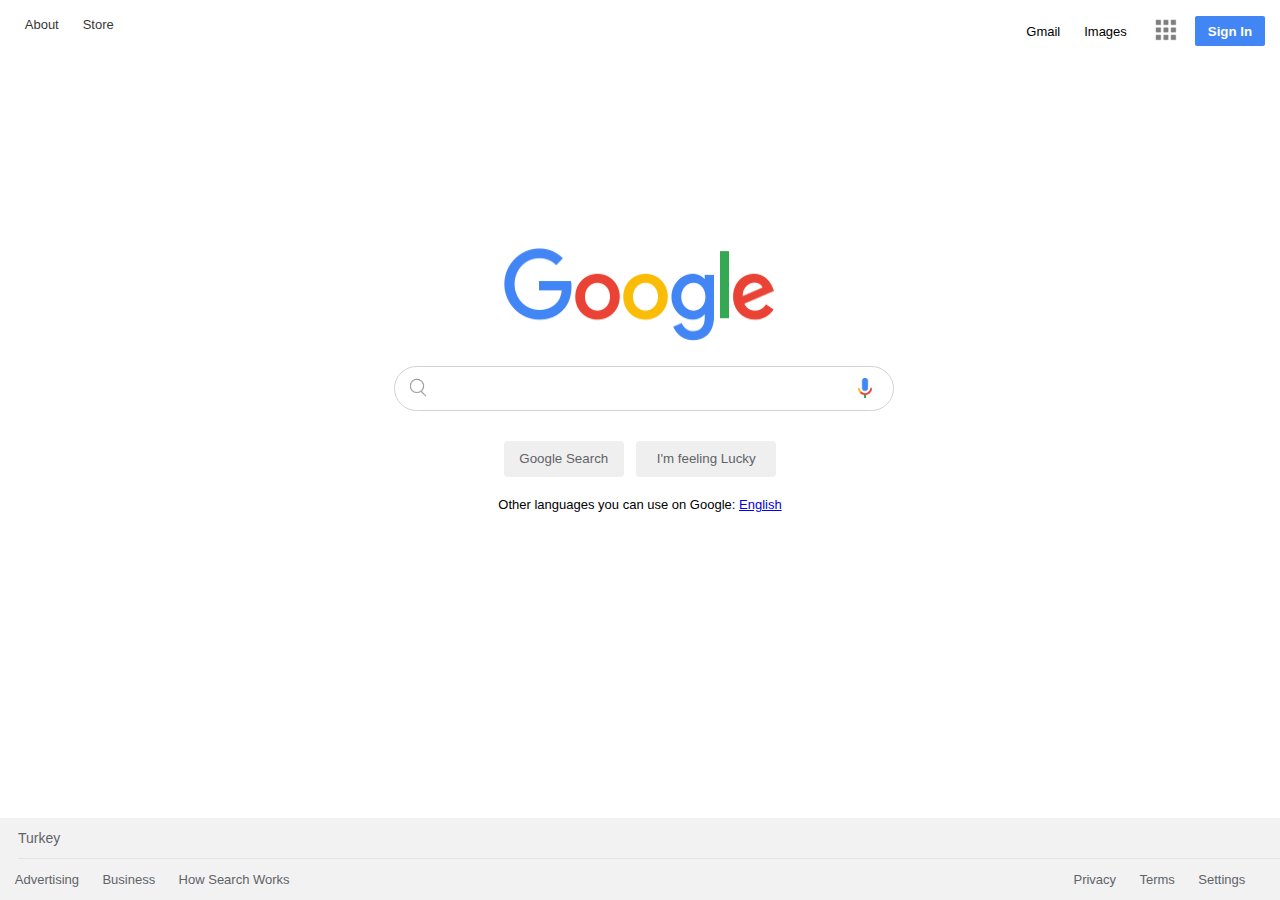
<file: google_landing_page/index.html>
<!DOCTYPE html>
<html lang="en">
<head>
    <meta charset="UTF-8">
    <meta http-equiv="X-UA-Compatible" content="IE=edge">
    <meta name="viewport" content="width=device-width, initial-scale=1.0">
    <title>Google Landing Page</title>
    <link rel="stylesheet" href="style.css">
    <link rel="icon" href="./images/gfavicon.png" type="image/png">
</head>
<body>
    <header>
        <nav class="header-left">
            <a href="#" class="header-links">About</a>
            <a href="#" class="header-links">Store</a>
        </nav>

        <nav class="header-right">
            <a href="#" class="header-links">Gmail</a>
            <a href="#" class="header-links">Images</a>
            <a href="#" class="header-links" id="appicon"><img src="./images/appicon.png" alt="application_icon"></a>
            <button class="header-links" id="sign-in-btn">Sign In</button>
        </nav>
        <div class="clear"></div>
    </header>

    <img id="google" src="./images/googlelogo.png" alt="google logo">

    <div class="searchbar">
        <input type="text" id="search">
        <img id="mag" src="./images/magnifying_glass.jpg" alt="magnifying-glass">
        <a href="#"><img src="./images/google_microphone.png" alt="microphone" id="microphone"></a>
    </div>

    <div class="btn-container">
        <button id="btn1" type="button" name="button">Google Search</button>
        <button id="btn2" type="button" name="button">I'm feeling Lucky</button>
    </div>

    <div class="lang">
        <p id="language">Other languages you can use on Google: <a href="#">English</a> </p>
    </div>

    <footer>
        <div class="country">Turkey</div>

        <nav class="footer-left">
            <a href="#" class="footer-links">Advertising</a>
            <a href="#" class="footer-links">Business</a>
            <a href="#" class="footer-links">How Search Works</a>
        </nav>

        <nav class="footer-right">
            <a href="#" class="footer-links">Privacy</a>
            <a href="#" class="footer-links">Terms</a>
            <a href="#" class="footer-links">Settings</a>
        </nav>

    </footer>


</body>
</html>
</file>
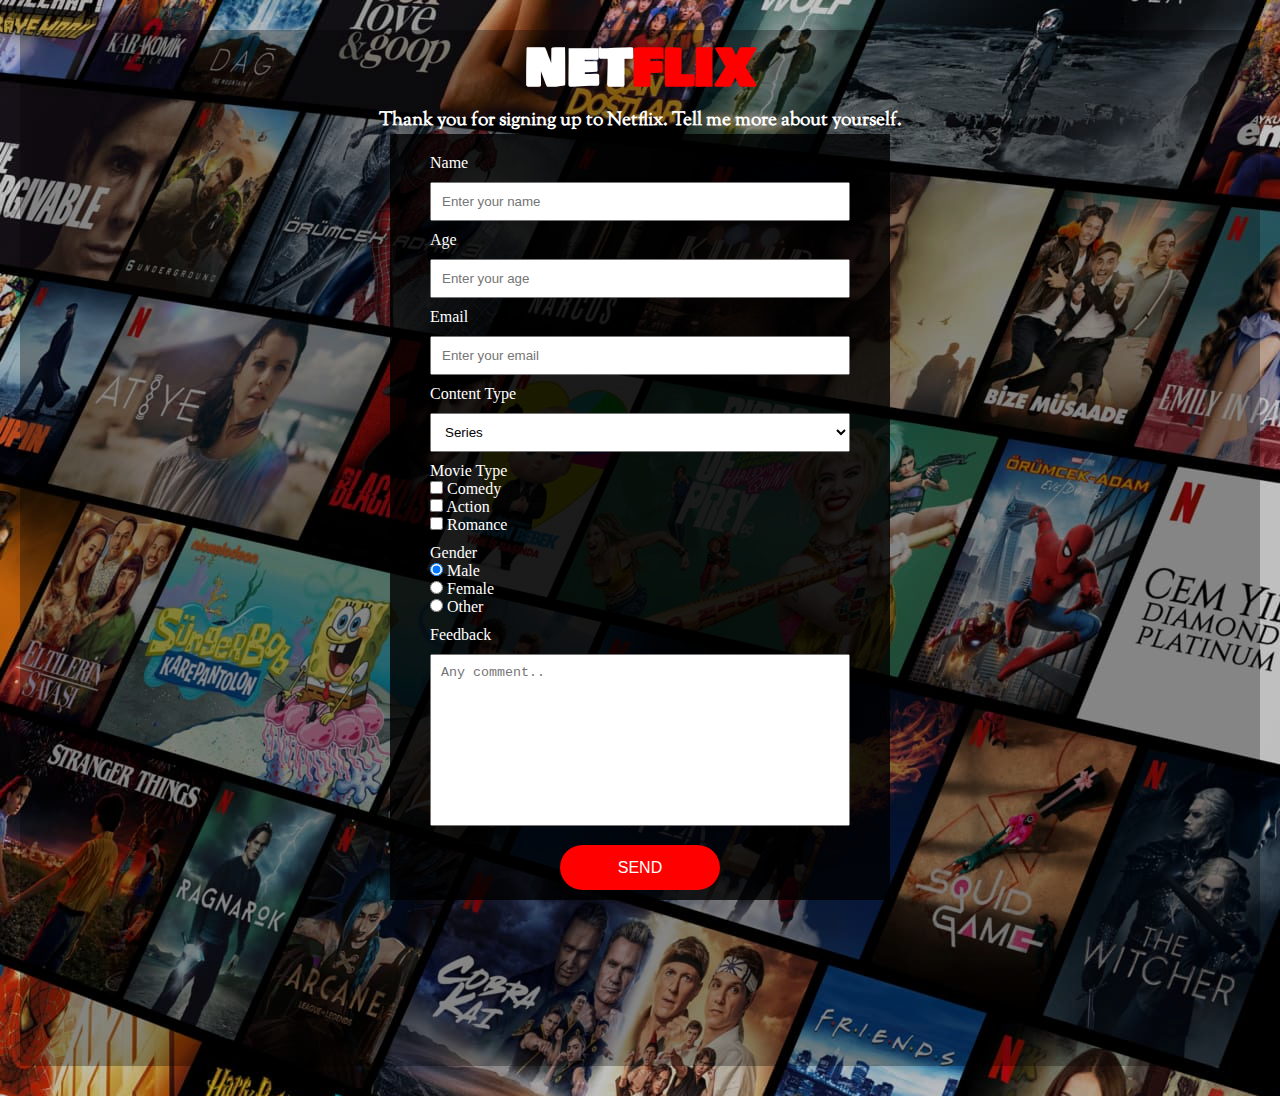
<file: netflix_survey_form/index.html>
<!DOCTYPE html>
<html lang="en">

<head>
    <meta charset="UTF-8">
    <meta http-equiv="X-UA-Compatible" content="IE=edge">
    <meta name="viewport" content="width=device-width, initial-scale=1.0">
    <title>NETFLIX</title>
    <link rel="stylesheet" href="style.css">
    <link rel="preconnect" href="https://fonts.googleapis.com">
    <link rel="preconnect" href="https://fonts.gstatic.com" crossorigin>
    <link href="https://fonts.googleapis.com/css2?family=Bowlby+One+SC&family=Sorts+Mill+Goudy:ital@1&display=swap"
        rel="stylesheet">
</head>

<body>
    <div id="container">
        <header>
            <h1 id="title">
                NET<span>FLIX</span>
            </h1>
            <h3 id="description">
                Thank you for signing up to Netflix. Tell me more about yourself.
            </h3>
        </header>

        <div id="survey-form-container">
            <div id="survey-form">
                <form action="result.html" method="GET" target="_blank">
                    <div class="input-box">
                        <label for="name">Name</label><br>
                        <input type="text" id="name" name="name" placeholder="Enter your name">
                    </div>

                    <div class="input-box">
                        <label for="age">Age</label><br>
                        <input type="number" id="age" name="age" placeholder="Enter your age">
                    </div>

                    <div class="input-box">
                        <label for="email">Email</label><br>
                        <input type="email" id="email" name="email" placeholder="Enter your email">
                    </div>

                    <div class="input-box">
                        <label for="content">Content Type</label><br>
                        <select name="content" id="dropdown">
                            <option value="movie">Movie</option>
                            <option value="series" selected>Series</option>
                            <option value="documentary">Documentary</option>
                        </select>
                    </div>
<!-- movie type kısmı checkboxlar -->
                    <div class="input-box">
                        <label for="movie">Movie Type</label><br>
                        <input type="checkbox" name="movie" value="Comedy" id="first-check">
                        <label for="first-check">Comedy</label><br>
                        <input type="checkbox" name="movie" value="action" id="second-check">
                        <label for="second-check">Action</label><br>
                        <input type="checkbox" name="movie" value="romance" id="third-check">
                        <label for="third-check">Romance</label>
                    </div>

                    <div class="input-box">
                        <label for="gender">Gender</label><br>
                        <input type="radio" name="gender" value="male" id="male" checked>
                        <label for="male">Male</label><br>

                        <input type="radio" name="gender" value="female" id="female">
                        <label for="female">Female</label><br>

                        <input type="radio" name="gender" value="others" id="others">
                        <label for="male">Other</label><br>
                    </div>

                    <div class="input-box">
                        <label for="feedback">Feedback</label><br>
                        <textarea name="feedback" id="feedback" cols="30" rows="10" placeholder="Any comment.."></textarea>
                    </div>

                    <div id="form-submit">
                        <input type="submit" value="SEND" id="form-button">
                    </div>

                </form>
            </div>
        </div>

    </div>
</body>

</html>
</file>
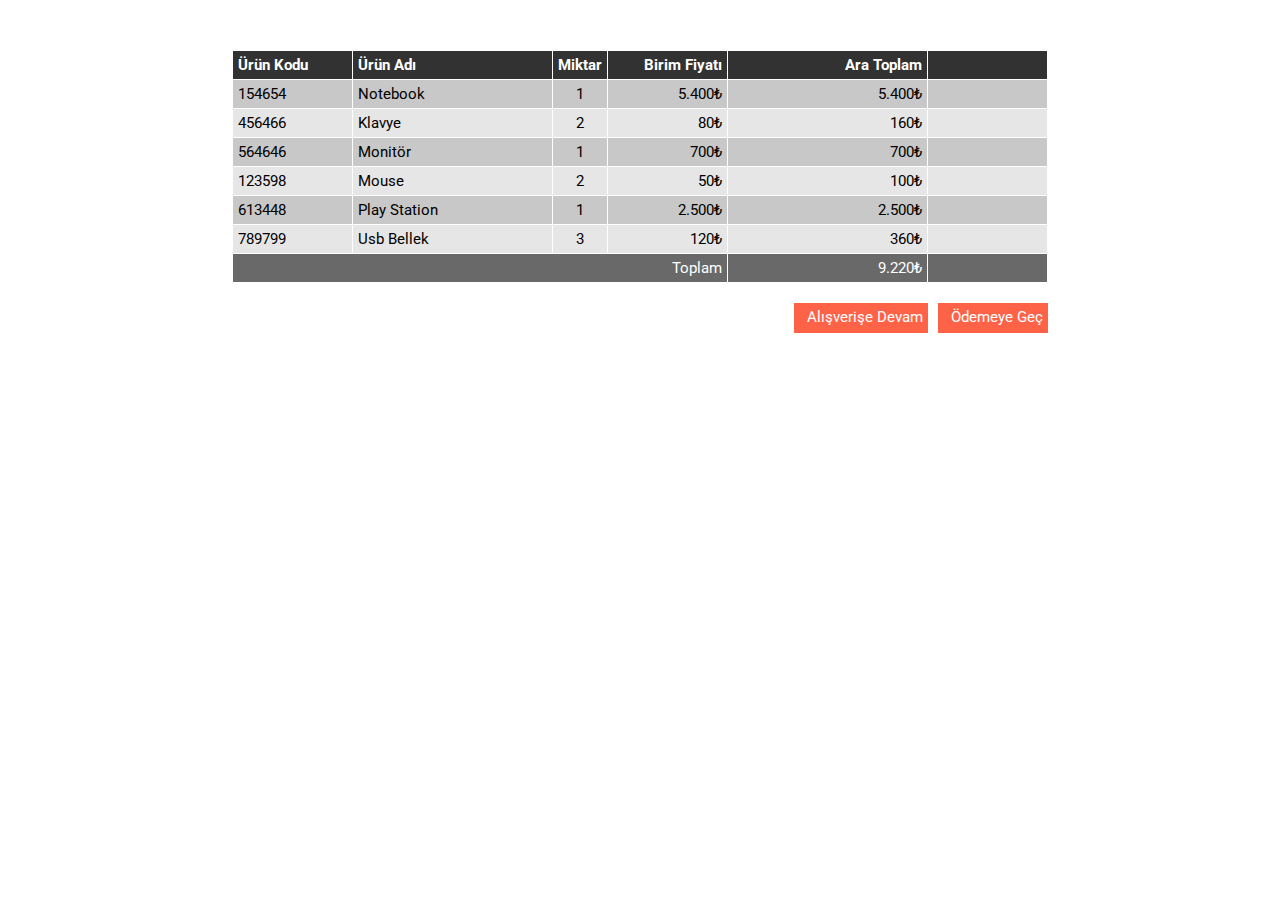
<file: shopping_cart/index.html>
<!DOCTYPE html>
<html lang="en">
<head>
    <meta charset="UTF-8">
    <meta http-equiv="X-UA-Compatible" content="IE=edge">
    <meta name="viewport" content="width=device-width, initial-scale=1.0">
    <title>Alışveriş Sepeti</title>
    <link rel="stylesheet" href="style.css">
    <link rel="stylesheet" href="https://cdnjs.cloudflare.com/ajax/libs/font-awesome/6.1.1/css/all.min.css" integrity="sha512-KfkfwYDsLkIlwQp6LFnl8zNdLGxu9YAA1QvwINks4PhcElQSvqcyVLLD9aMhXd13uQjoXtEKNosOWaZqXgel0g==" crossorigin="anonymous" referrerpolicy="no-referrer" />
    <link rel="preconnect" href="https://fonts.googleapis.com">
    <link rel="preconnect" href="https://fonts.gstatic.com" crossorigin>
    <link href="https://fonts.googleapis.com/css2?family=Roboto:wght@100;300;400;700;900&family=Source+Sans+Pro:wght@700&display=swap" rel="stylesheet">

</head>
<body>
    <div class="container">
        <table>
            <tr id="baslik">
                <th>Ürün Kodu</th>
                <th>Ürün Adı</th>
                <th>Miktar</th>
                <th>Birim Fiyatı</th>
                <th>Ara Toplam</th>
                <th></th>
            </tr>

            <tr>
                <td>154654</td>
                <td>Notebook</td>
                <td>1</td>
                <td>5.400₺</td>
                <td>5.400₺</td>
                <td>
                    <i class="fa-solid fa-pen-to-square"></i>
                    <i class="fa-regular fa-trash-can"></i>
                </td>
            </tr>

            <tr>
                <td>456466</td>
                <td>Klavye</td>
                <td>2</td>
                <td>80₺</td>
                <td>160₺</td>
                <td>
                    <i class="fa-solid fa-pen-to-square"></i>
                    <i class="fa-regular fa-trash-can"></i>
                </td>
            </tr>

            <tr>
                <td>564646</td>
                <td>Monitör</td>
                <td>1</td>
                <td>700₺</td>
                <td>700₺</td>
                <td>
                    <i class="fa-solid fa-pen-to-square"></i>
                    <i class="fa-regular fa-trash-can"></i>
                </td>
            </tr>

            <tr>
                <td>123598</td>
                <td>Mouse</td>
                <td>2</td>
                <td>50₺</td>
                <td>100₺</td>
                <td>
                    <i class="fa-solid fa-pen-to-square"></i>
                    <i class="fa-regular fa-trash-can"></i>
                </td>
            </tr>

            <tr>
                <td>613448</td>
                <td>Play Station</td>
                <td>1</td>
                <td>2.500₺</td>
                <td>2.500₺</td>
                <td>
                    <i class="fa-solid fa-pen-to-square"></i>
                    <i class="fa-regular fa-trash-can"></i>
                </td>
            </tr>

            <tr>
                <td>789799</td>
                <td>Usb Bellek</td>
                <td>3</td>
                <td>120₺</td>
                <td>360₺</td>
                <td>
                    <i class="fa-solid fa-pen-to-square"></i>
                    <i class="fa-regular fa-trash-can"></i>
                </td>
            </tr>

            <tr>
                <!-- <td></td>
                <td></td>
                <td></td> -->
                <td colspan="4">Toplam</td>
                <td>9.220₺</td>
                <td></td>
            </tr>
            
        </table>

        <div class="footer">
            <div id="footer1">
                <i class="fa-solid fa-cart-shopping"></i>
                <span>Alışverişe Devam</span>
            </div>
            <div id="footer2">
                <i class="fa-solid fa-credit-card"></i>
                <span>Ödemeye Geç</span>
            </div>
        </div>

    </div>

    
    
</body>
</html>
</file>
<file: google_landing_page/style.css>
* {
    margin: 0;
    padding: 0;
    box-sizing: border-box;
}

header {
    width: 100%;
    padding-left: 15px;
    padding-right: 15px;
    padding-top: 15px;
    display: block;
}

.header-left {
    float: left;
    opacity: 0.8;
    /* margin-top: 15px; */
}

.header-right {
    float: right;
    /* margin-right: 25px; */
}

.clear {
    clear: both;
  }

.header-links {
    color: black;
}

#appicon {
    vertical-align: middle;
    opacity: 0.5;
}

#appicon:hover {
    opacity: 1;
}

#sign-in-btn {
    color: white;
    background-color: #4285f4;
    border: none;
    height: 30px;
    width: 70px;
    font-weight: bold;
    border-radius: 2px;
  }
  
  #sign-in-btn:hover {
    text-decoration: none;
    box-shadow: 0 2px 0 rgba(0, 0, 0, 0.15);
    cursor: pointer;
  }
  
  #sign-in-btn:active {
    box-shadow: inset 0 2px 0 rgba(0, 0, 0, 0.15);
  }


body {
    font-family: Arial, sans-serif;
    width: 100%;
    white-space: nowrap;
}

nav a {
    color: black;
    text-decoration: none;
    margin-left: 0.75em;
    margin-right: 0.75em;
    font-size: 13px;
  }

  a:hover {
      text-decoration: underline;
  }

#google {
    height: 95px;
    width: 272px;
    display: block;
    margin-left: auto;
    margin-right: auto;
    margin-top: 200px;
}

#mag {
    height: 30px;
    width: 30px;
    position: relative;
    top: 10px;
    right: 495px;
  }


  #microphone {
    position: relative;
    top: 5px;
    right: 74px;
    height: 20px;
  }
  
  .searchbar {
    text-align: center;
    padding-top: 20px;
    margin-left: 60px;
  }

  #search {
    font-size: 16px;
    height: 45px;
    width: 500px;
    border-radius: 25px;
    padding: 3px;
    border: 1px solid lightgray;
    padding-left: 50px;
  }
  
  #search:hover {
    box-shadow: 3px 3px 5px lightgray;
  }
  
  #search:focus {
      outline: 0;;
  }
  

  input {
    width: 200px;
  }
  
  .btn-container {
      text-align: center;
      padding-top: 30px;

  }

  #btn1 {
    height: 36px;
    width: 120px;
    border: hidden;
    border-radius: 4px;
    color: #5f6368;
    margin-right: 8px;
  }
  
  #btn1:hover {
    color: black;
    border: 1px solid lightgray;
    box-shadow: 0.7px 0.7px 0.7px lightgray;
    cursor: pointer;
  }
  
  #btn2 {
    height: 36px;
    width: 140px;
    border: hidden;
    border-radius: 4px;
    color: #5f6368;
  }
  
  #btn2:hover {
    color: black;
    border: 1px solid lightgray;
    box-shadow: 0.7px 0.7px 0.7px lightgray;
    cursor: pointer;
  }

  .lang {
      text-align: center;
      margin-top: 20px;
      font-size: small;
  }

  footer {
    width: 100%;
    padding-left: 5px;
    background-color: #f2f2f2;
    line-height: 40px;
    font-size: 14px;
    /* border-top: 1px solid #e4e4e4; */
    position: fixed;
    bottom: 0;
  }

  .country {
    border-bottom: 1px solid #e4e4e4;
    margin-left: 13px;
    color: #5f6368;
}

.footer-links {
    color: #5f6368;
  }
  
  .footer-left {
    float: left;
  }
  
  .footer-right {
    float: right;
    margin-right: 25px;
  }
</file>
<file: netflix_survey_form/style.css>
* {
    margin: 0;
    padding: 0;
    box-sizing: border-box;
}

body {
    background-image: url(./images/background_image.jpg);
    color: white;
}

#container {
    max-width: 1240px;
    background-color: rgba(0,0,0,0.3);
    height: 1036px;
    margin: 30px auto;
}

#title {
    color: white;
    font-size: 3.1rem;
    font-family: 'Bowlby One SC';
    letter-spacing: 0.31px;
}
 span {
     color: red;
 }

 #description {
    font-family: 'Sorts Mill Goudy';
 }

 header {
    text-align: center;
 }

 #survey-form-container {
     width: 500px;
     /* height: 897px; */
     background-color: rgba(0, 0, 0, 0.8);
     margin: auto;
     padding: 10px 40px;
}

#survey-form {
    max-width: 460px;
    margin: auto;
    font-size: 1rem;
}

#name,#age,#email,#dropdown,#feedback {
    width: 100%;
    padding: 10px;
    margin-top: 10px;
} 

.input-box {
    margin-top: 10px;
}

#form-button {
    width: 160px;
    height: 45px;
    background-color: red;
    color: white;
    border: none;
    border-radius: 50px;
    cursor: pointer;
    font-size: 1rem;
}

#form-submit {
    width: 160px;
    margin: auto;
    margin-top: 15px;
}

textarea {
    resize: none;
}
</file>
<file: shopping_cart/style.css>
* {
    margin: 0;
    padding: 0;
    box-sizing: border-box;
}

body{
    font-size: 15px;
    font-family: ;
    font-family: 'Roboto', sans-serif;
    display: flex;
    justify-content: center;
    vertical-align: auto;
    
}

.container {
    margin-top: 50px;
}


table {
    width: 100%;
    margin-left: auto;
    margin-right: auto;
}

table, th, td {
    border: 1px solid white;
    border-collapse: collapse;
    padding: 5px;
}

th {
    color: white;
    background-color: rgba(50, 50, 50, 1);
}

th:first-child, th:nth-child(2){
    text-align: left;
}


tr th:last-child, tr td:last-child{
    width: 120px;
    text-align: center;
}

tr th:first-child, tr td:first-child {
    width: 120px;
}

tr th:nth-child(2), tr td:nth-child(2) {
    width: 200px;
}

tr th:nth-child(4), tr th:nth-child(5) {
    text-align: right;
    width: 120px;
}


tr td:first-child, tr td:nth-child(2) {
    text-align: left;
}

tr td:nth-child(3) {
    text-align: center;
}

tr td:nth-child(4), tr td:nth-child(5) {
    text-align: right;
    width: 120px;
}

tr:nth-child(even):not(tr:last-child) {
    background-color: rgba(200, 200, 200, 1);
}

tr:nth-child(odd):not(tr:last-child) {
    background-color: rgba(230, 230, 230, 1);
}

tr:last-child {
    background-color: dimgrey;
    color: white;
}

tr:last-child td {
    text-align: right;
}


.footer {
    display: flex;
    float: right;
    margin: 20px;
    margin-right: 0em; 
}

#footer1 {
    background-color: tomato;
    height: 30px;
    padding: 5px;
    /* color: white; */
    margin-right: 5px;
    
}

#footer1:hover,  #footer2:hover{
    cursor: pointer;
}

#footer2{
    background-color: tomato;
    height: 30px;
    padding: 5px;
    /* color: white; */
    margin-left: 5px;
}

span {
    color: white;
}

i {
    margin: 4px;
}
</file>
